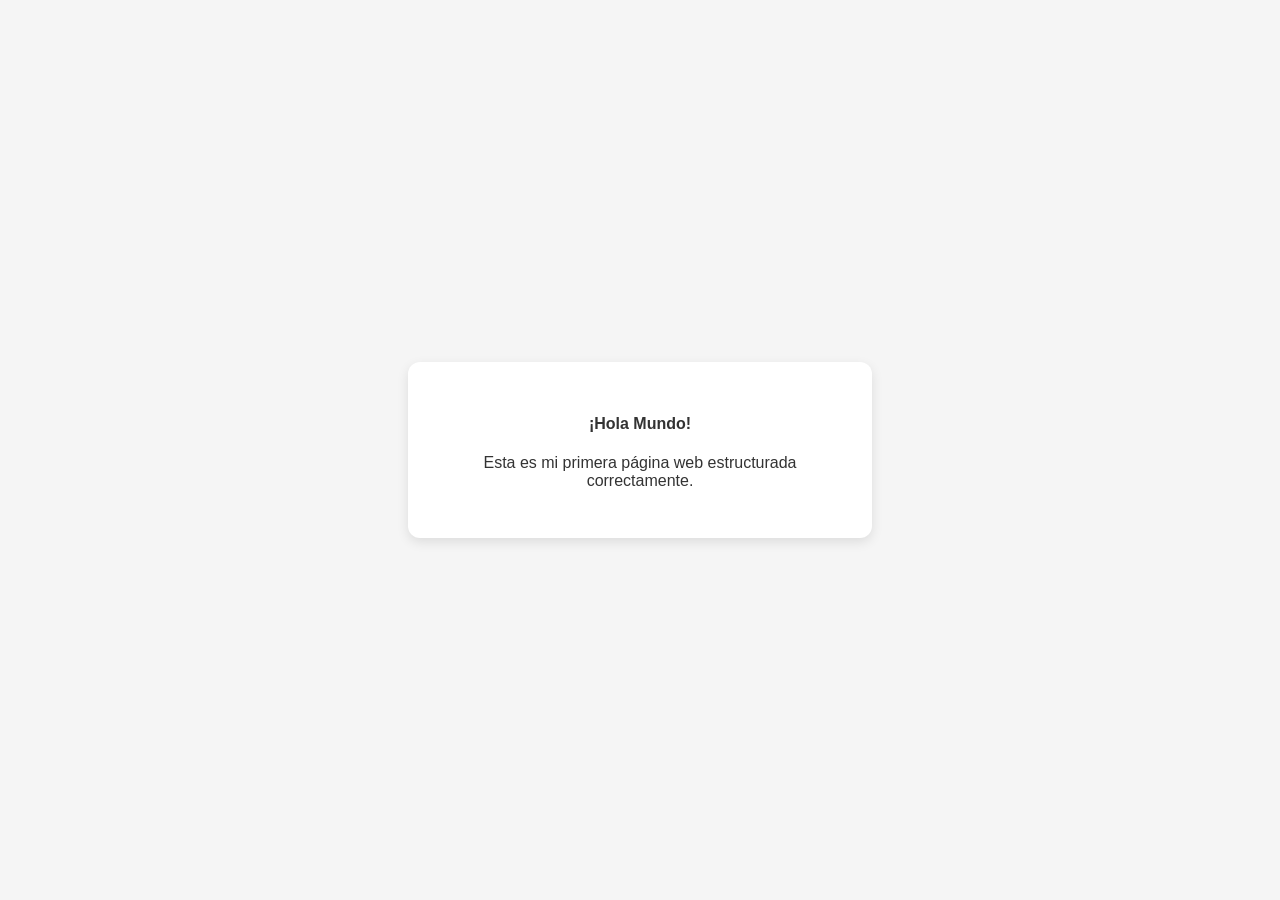
<file: 01.Retos/reto-1-estructura-perdida/index.html>
<!-- Instrucciones: completa las etiquetas necesarias para que esta página funcione correctamente.
     El objetivo es mostrar un título y un párrafo centrado en la pantalla. -->

<html>

<head>
  <title>Mi primera página</title>
</head>

<link rel="stylesheet" href="style.css">

<body>
  <main>
    <h4>¡Hola Mundo!</h4>
    <div></div>
    <p>Esta es mi primera página web estructurada correctamente.</p>
  </main>

</html>
</file>
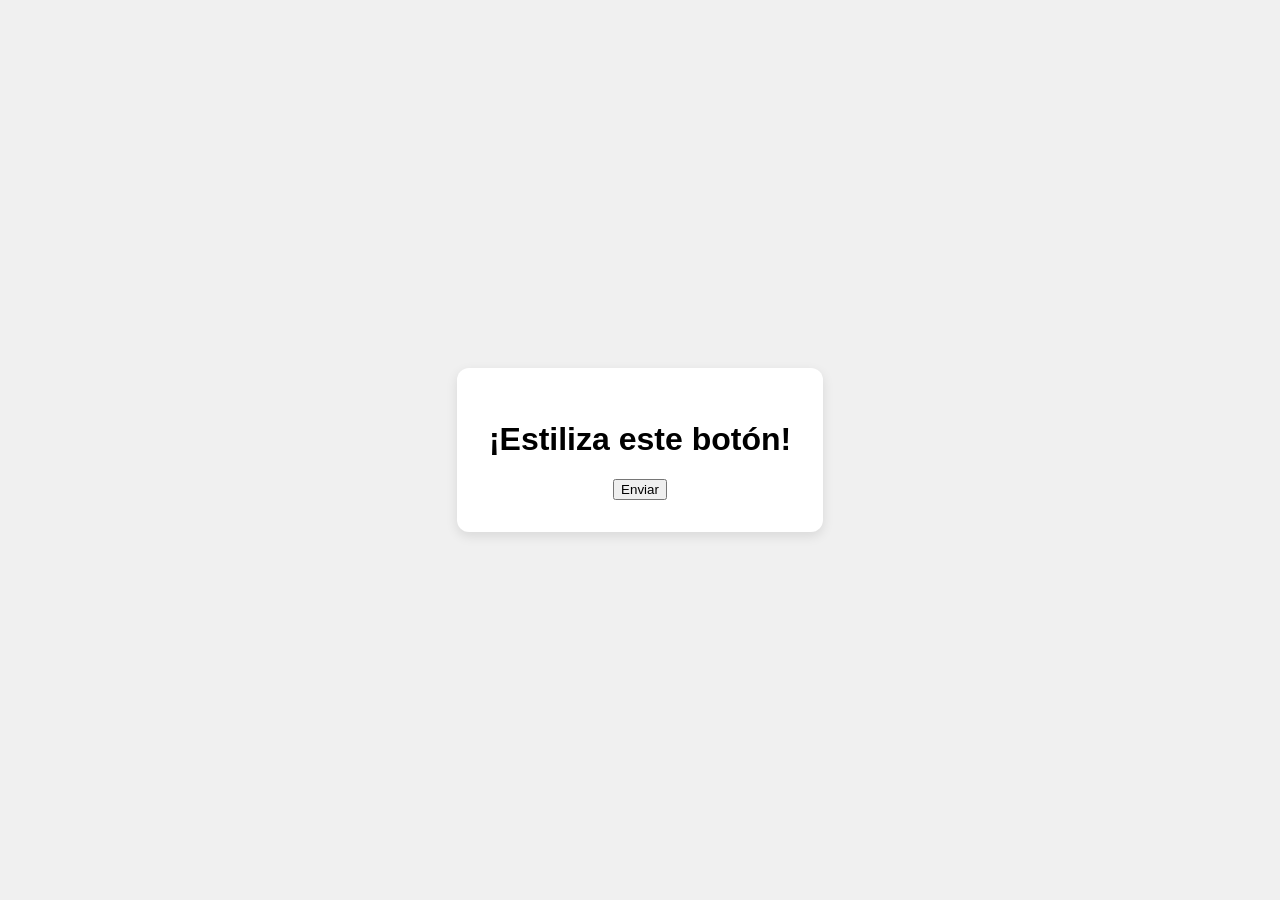
<file: 01.Retos/reto-2-boton-invisible/index.html>
<!-- Instrucciones: el botón existe pero no tiene estilos.
     Tu misión es aplicar estilos con CSS para que luzca como un botón de acción principal. -->

<!DOCTYPE html>
<html lang="es">

<head>
  <meta charset="UTF-8">
  <title>Reto 2: Botón invisible</title>
  <link rel="stylesheet" href="style.css">
</head>

<body>
  <main>
    <h1>¡Estiliza este botón!</h1>
    <button>Enviar</button>
  </main>
</body>

</html>
</file>
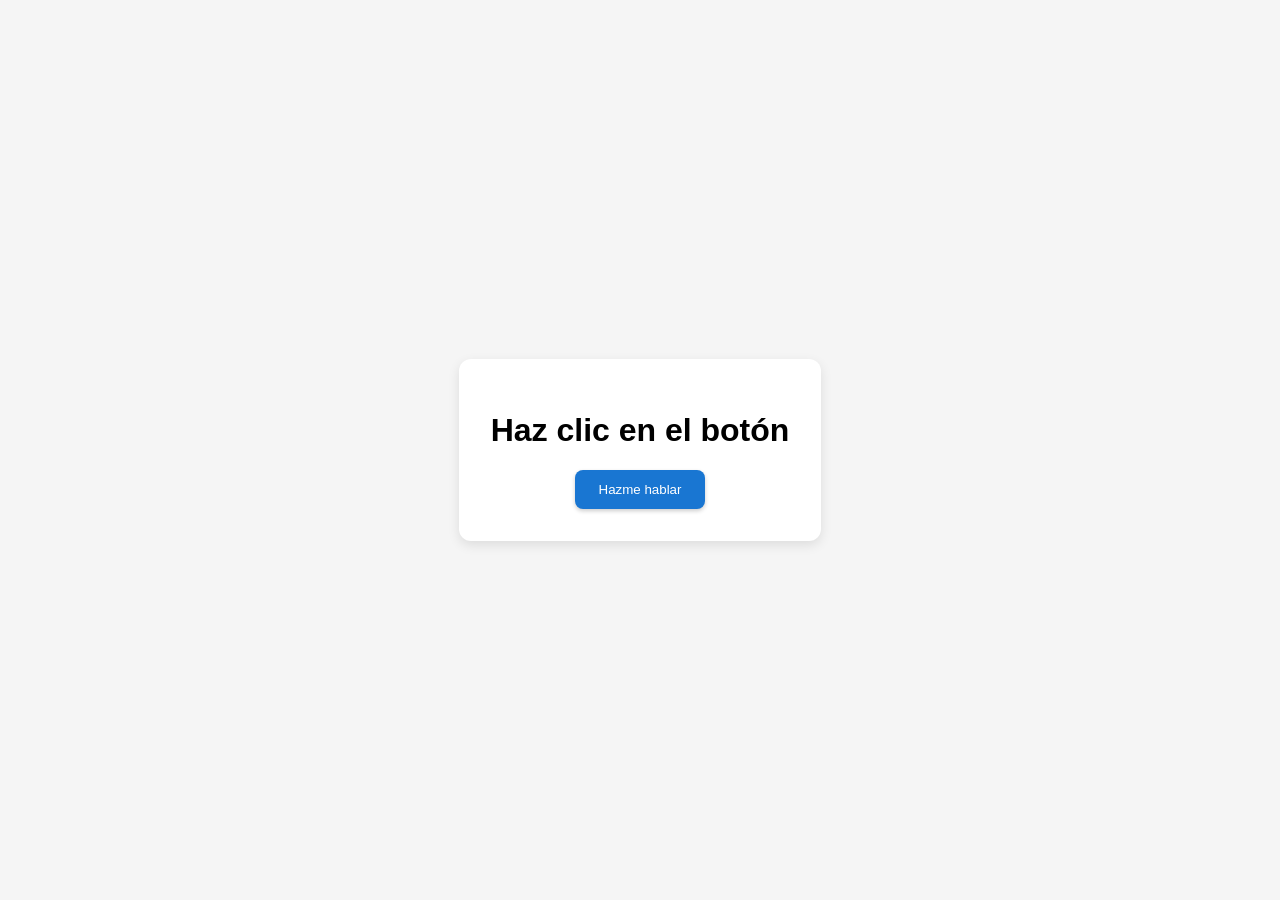
<file: 01.Retos/reto-3-hazme-hablar/index.html>
<!-- Instrucciones: El botón está visible pero no hace nada aún.
     Tu tarea es hacer que muestre un mensaje cuando se le da clic. -->

<!DOCTYPE html>
<html lang="es">

<head>
  <meta charset="UTF-8">
  <title>Reto 3: Hazme hablar</title>
  <link rel="stylesheet" href="style.css">
</head>

<body>
  <main>
    <h1>Haz clic en el botón</h1>
    <button id="btn-hablar">Hazme hablar</button>
  </main>

  <script src="script.js"></script>
</body>

</html>
</file>
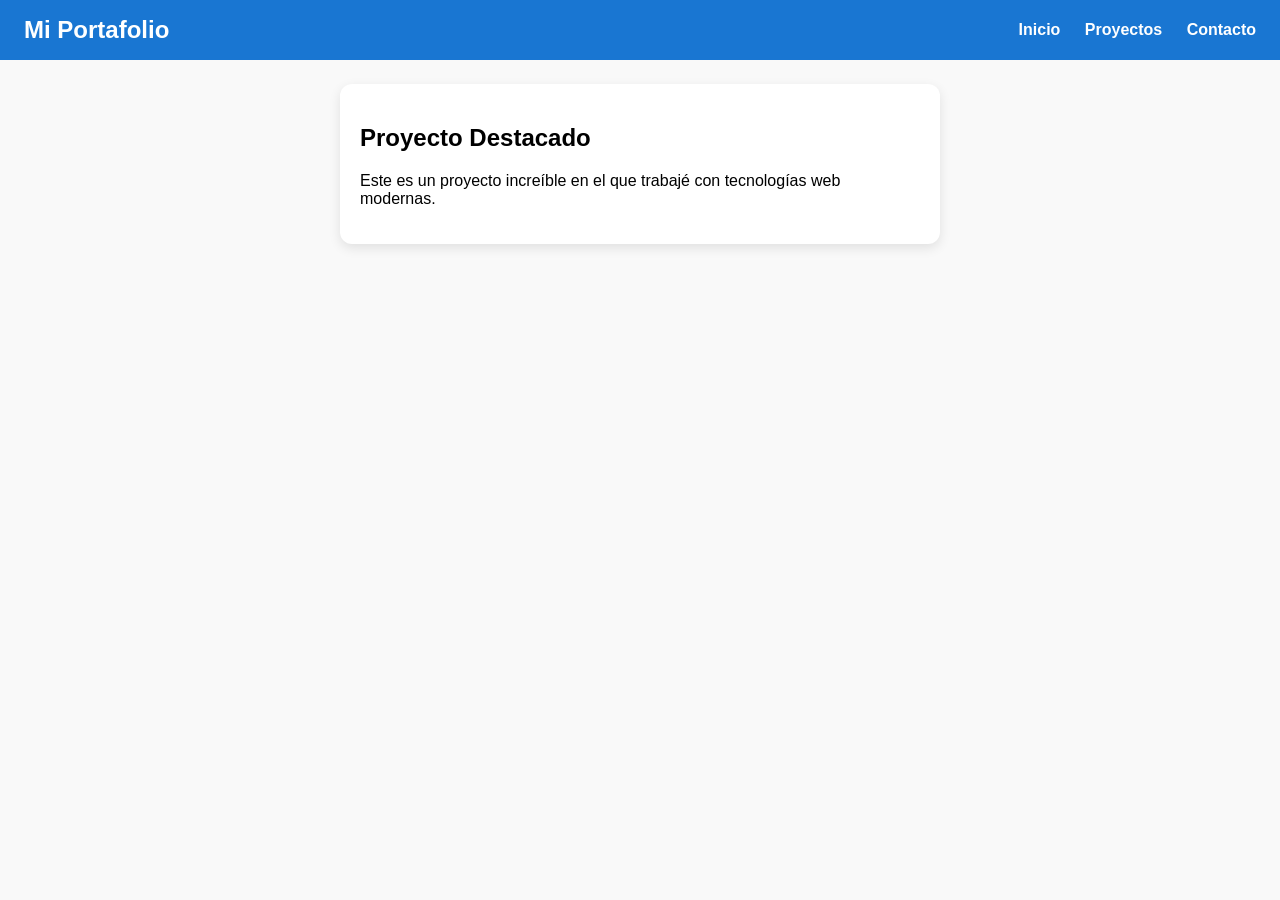
<file: 01.Retos/reto-6-pagina-responsive/index.html>
<!-- Instrucciones: Revisa el diseño en mobile. Hay errores que debes corregir con CSS -->

<!DOCTYPE html>
<html lang="es">

<head>
  <meta charset="UTF-8">
  <title>Reto 6: Página responsive</title>
  <link rel="stylesheet" href="style.css">
</head>

<body>
  <header>
    <h1>Mi Portafolio</h1>
    <nav>
      <a href="#">Inicio</a>
      <a href="#">Proyectos</a>
      <a href="#">Contacto</a>
    </nav>
  </header>

  <main>
    <section class="card">
      <h2>Proyecto Destacado</h2>
      <p>Este es un proyecto increíble en el que trabajé con tecnologías web modernas.</p>
    </section>
  </main>
</body>

</html>
</file>
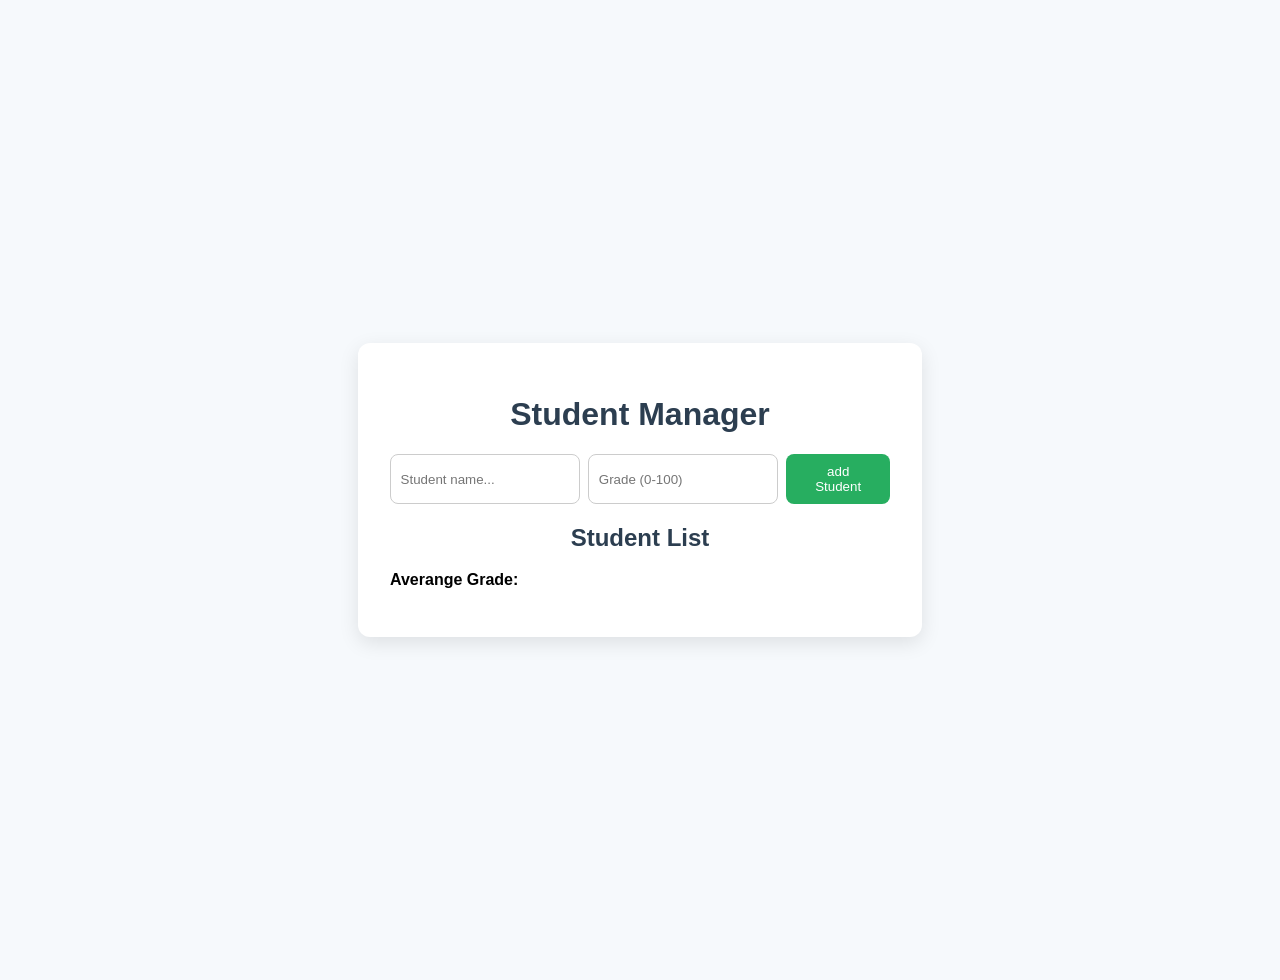
<file: 02.Clases/student-manager/index.html>
<!DOCTYPE html>
<html lang="en">
<head>
    <meta charset="UTF-8">
    <meta name="viewport" content="width=device-width, initial-scale=1.0">
    <title>Student Manager</title>
    <link rel="stylesheet" href="stile.css">
</head>
<body>
  
    <div class="container">
        <h1>Student Manager</h1>
        <div class="input-group">
            <input type="text" id="nameInput" placeholder="Student name...">
            <input type="number" id="gradeInput" placeholder="Grade (0-100)">
            <button onclick="addStudent()">add Student</button>
        </div>

        <div class="result">
            <h2>Student List</h2>
            <ul id="studentList"></ul>
            <p id="averangeDisplay"><strong>Averange Grade: </strong></p>
        </div>
    </div>

    <script src="main.js"></script>
</body>
</html>
</file>
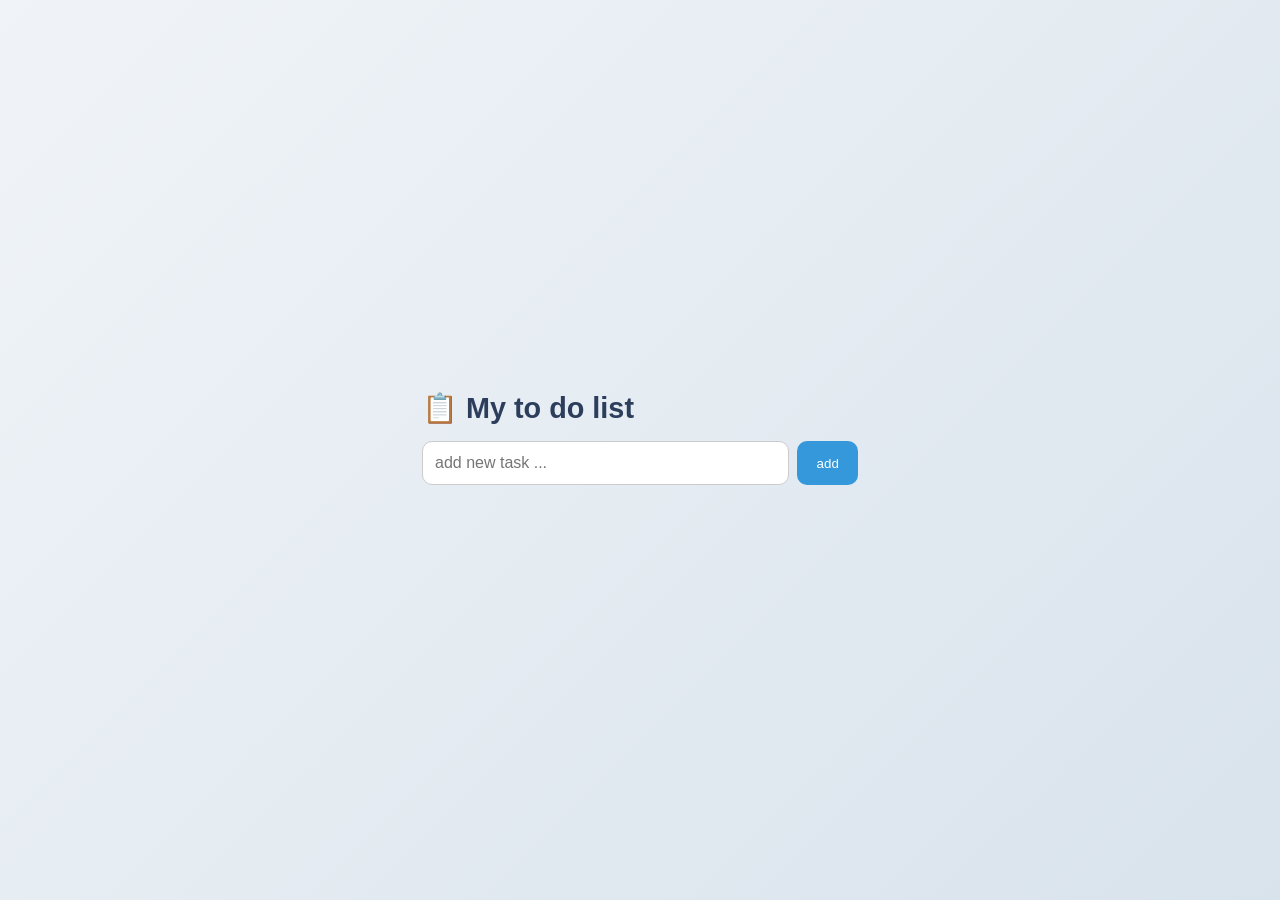
<file: 02.Clases/todo-list/index.html>
<!DOCTYPE html>
<html lang="en">
    <head>
        <meta charset="utf-8"/>
        <meta name="viewport" content="width=device-width">
        <title>📋 My to do list</title>
        <link rel="stylesheet" href="styles.css">
    </head>

    <body>
        <div class="container">
            <h1>📋 My to do list</h1>
            <div class="todo-input">
                <input type="text" id="taskInput" placeholder="add new task ...">
                <button onclick="addTask()">add</button>
            </div>
            <ul id="taskList"></ul>
        </div>
        <script src="main.js"></script>
    </body>
</html>
</file>
<file: 01.Retos/reto-1-estructura-perdida/style.css>
body {
  margin: 0;
  padding: 0;
  font-family: "Segoe UI", sans-serif;
  background-color: #f5f5f5;
  color: #333;
  display: flex;
  justify-content: center;
  align-items: center;
  height: 100vh;
}

main {
  text-align: center;
  background-color: #ffffff;
  padding: 32px;
  border-radius: 12px;
  box-shadow: 0 4px 12px rgba(0, 0, 0, 0.1);
  max-width: 400px;
}
</file>
<file: 01.Retos/reto-2-boton-invisible/style.css>
/* Instrucciones:
   Agrega estilos para que el botón luzca como una acción principal
   tipo Material UI: fondo azul, texto blanco, borde redondeado, sombra sutil.
*/

body {
  margin: 0;
  padding: 0;
  font-family: "Segoe UI", sans-serif;
  background-color: #f0f0f0;
  display: flex;
  justify-content: center;
  align-items: center;
  height: 100vh;
}

main {
  text-align: center;
  background-color: #ffffff;
  padding: 32px;
  border-radius: 12px;
  box-shadow: 0 4px 12px rgba(0, 0, 0, 0.1);
}

/* Estiliza aquí el botón */
</file>
<file: 01.Retos/reto-3-hazme-hablar/style.css>
/* Estilos base consistentes con los retos anteriores */

body {
  margin: 0;
  padding: 0;
  font-family: "Segoe UI", sans-serif;
  background-color: #f5f5f5;
  display: flex;
  justify-content: center;
  align-items: center;
  height: 100vh;
}

main {
  text-align: center;
  background-color: #ffffff;
  padding: 32px;
  border-radius: 12px;
  box-shadow: 0 4px 12px rgba(0, 0, 0, 0.1);
}

button {
  background-color: #1976d2;
  color: white;
  padding: 12px 24px;
  border: none;
  border-radius: 8px;
  box-shadow: 0 2px 4px rgba(0, 0, 0, 0.2);
  cursor: pointer;
  transition: background-color 0.3s ease;
}

button:hover {
  background-color: #1565c0;
}
</file>
<file: 01.Retos/reto-6-pagina-responsive/style.css>
* {
  box-sizing: border-box;
}

body {
  margin: 0;
  font-family: "Segoe UI", sans-serif;
  background-color: #f9f9f9;
}

header {
  display: flex;
  justify-content: space-between;
  align-items: center;
  padding: 16px 24px;
  background-color: #1976d2;
  color: white;
}

header h1 {
  margin: 0;
  font-size: 24px;
}

nav a {
  margin-left: 20px;
  color: white;
  text-decoration: none;
  font-weight: bold;
}

main {
  padding: 24px;
}

.card {
  background-color: white;
  padding: 20px;
  border-radius: 12px;
  box-shadow: 0 4px 12px rgba(0, 0, 0, 0.1);
  max-width: 600px;
  margin: auto;
}
</file>
<file: 02.Clases/student-manager/stile.css>
body{
    background-color: #f6f9fc;
    font-family: 'Segoe UI', Tahoma, Geneva, Verdana, sans-serif;
    display: flex;
    justify-content: center;
    align-items: center;
    min-height: 100vh;
    padding: 2rem;
}

.container{
    background: white;
    padding: 2rem;
    border-radius: 12px;
    box-shadow: 0 6px 20px rgb(0, 0, 0, 0.1);
    width: 100%;
    max-width: 500px;
}
h1,
h2{
    text-align: center;
    color: #2c3e50;
}

.input-group{
    display: flex;
    gap: 0.5rem;
    margin-bottom: 1rem;
}

.input-group input{
    flex: 1;
    padding: 0.6rem;
    border-radius: 8px;
    border: 1px solid #ccc;
}

.input-group button{
    padding: 0.6rem 1rem;
    background: #27ae60;
    color: white;
    border: none;
    border-radius: 8px;
    cursor: pointer;
}

ul#studentList{
    list-style-type: none;
    padding: 0;
}

ul#studentList li{
    padding: 0.7rem;
    margin-bottom: 0.5rem;
    border-radius: 8px;
    background: #ecf0ec;
    display: flex;
    justify-content: space-between;
    align-items: center;
}

.passed {
    color: #27ae60;
    font-weight: bold;
}

.failed{
    color: #e74c3c;
    font-weight: bold;
}
</file>
<file: 02.Clases/todo-list/styles.css>
*{
margin: 0;
padding: 0;
box-sizing:border-box;
font-family: 'Segoe UI', Tahoma, Geneva, Verdana, sans-serif;
}
body{
    background: linear-gradient(135deg, #f0f4f8, #d9e3ec);
    display: flex;
    justify-content: center;
    align-items: center;
    height: 100vh;
}
.container{
    background-color: fff;
    padding: 2rem;
    width: 90%;
    max-width: 500px;
    border-radius: 16px;
    box-shadow: 0 12px 30px rgba(0, 0, 0, 0);
}
h1{
    color: #2c3e5c;
    margin-bottom: 1rem;
    font-size: 1.8rem;
    
}
.todo-input{
    display: flex;
    gap: 0.5rem;
    margin-bottom: 1.5rem;
}
.todo-input input{
    flex: 1;
    padding: 0.75rem;
    border-radius: 10px;
    border: 1px solid #ccc;
    font-size: 1rem;
}

.todo-input button{
    padding: 0.75rem 1.2rem;
    background-color: #3498db;
    color: white;
    border: none;
    border-radius: 10px;
    cursor: pointer;
    transition: background 0.3s;
    }
  
.todo-input button:hover{
    background-color: #2980b9;
}    

ul#taskList li{
    background-color: #f7fafc;
    padding: 0.8rem 1rem;
    margin-bottom: 0.6rem;
    border-radius: 10px;
    display: flex;
    justify-content: space-between;
    align-items: center;
}

ul#taskList li:hover {
    background-color: #e3f2fd;
    cursor: pointer;
}

.task-buttons dutton{
    background: none;
    border: none;
    cursor: pointer;
    font-size: 1.1rem;
    margin-left: 0.5rem;
    color: #2c3e50;
}

.task-buttons:hover{
    
}

.task-complete{
    text-decoration: line-through;
    color: #999;
}
</file>
